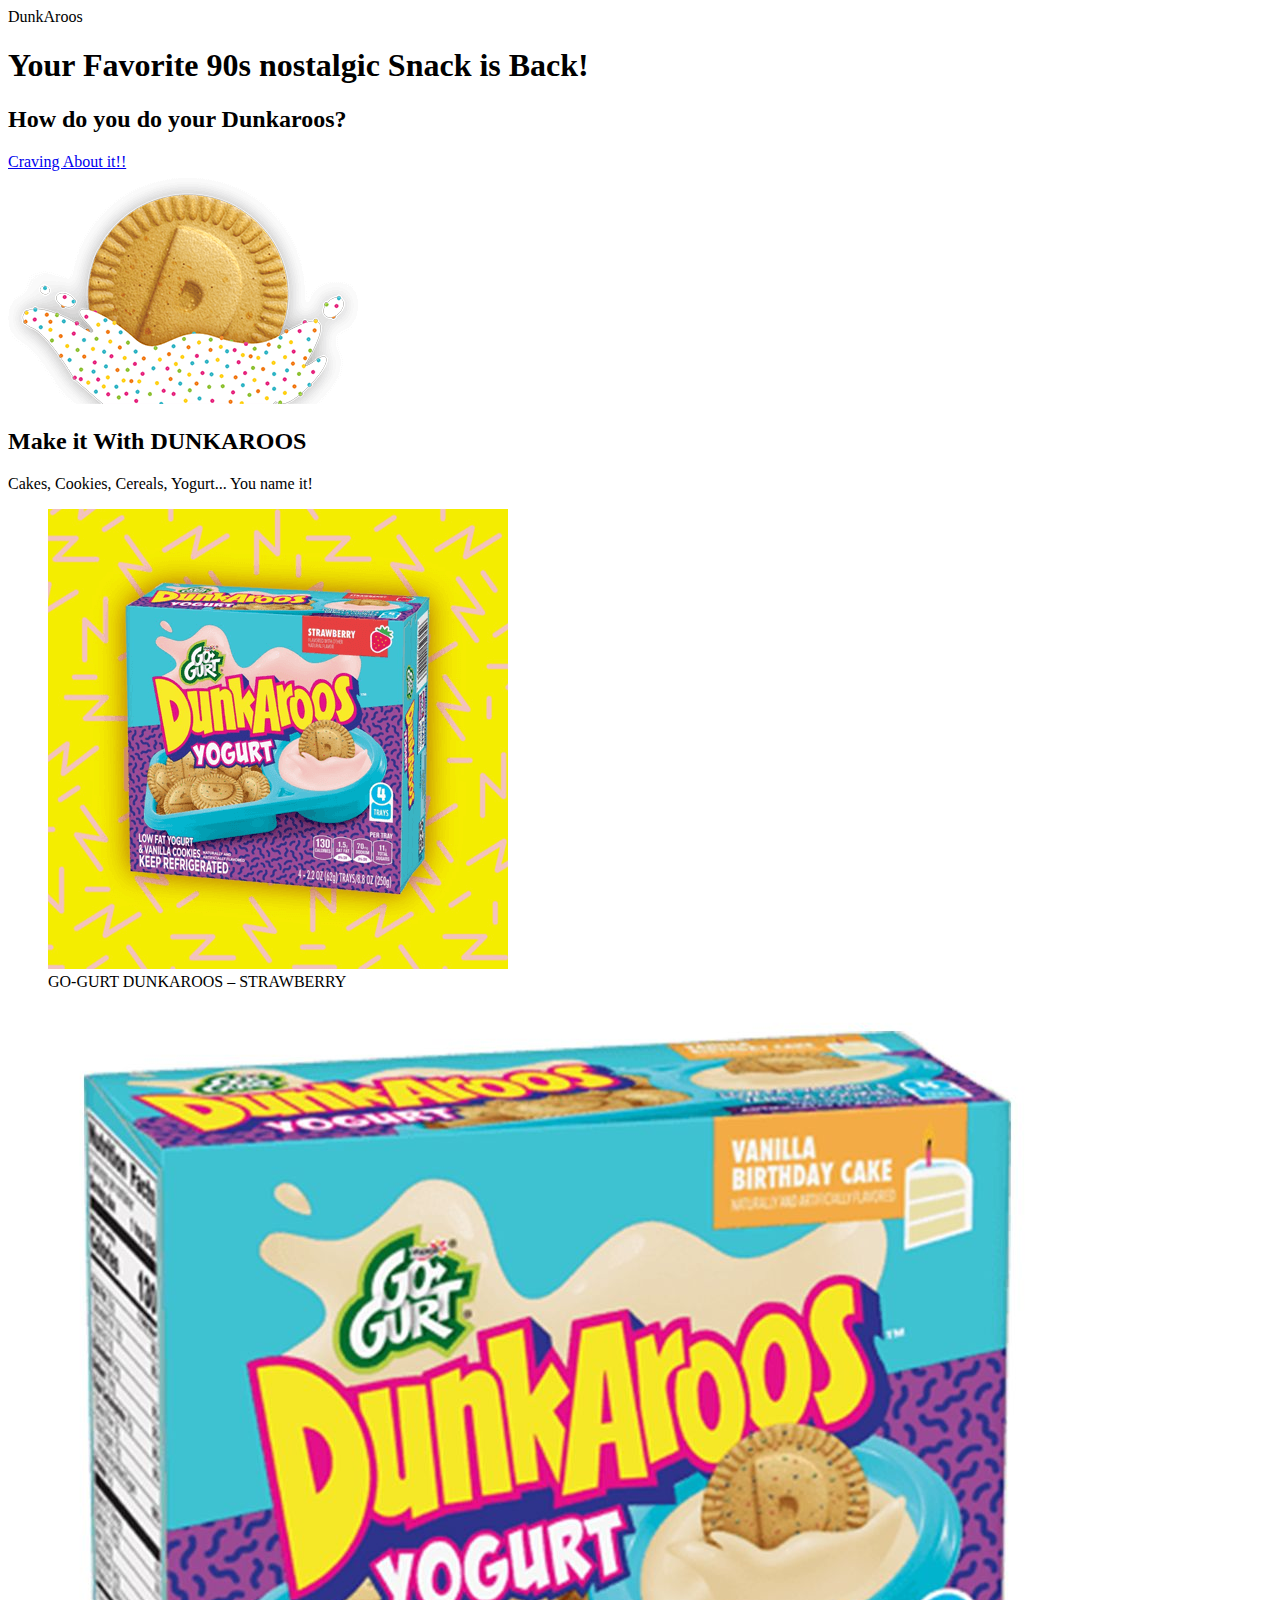
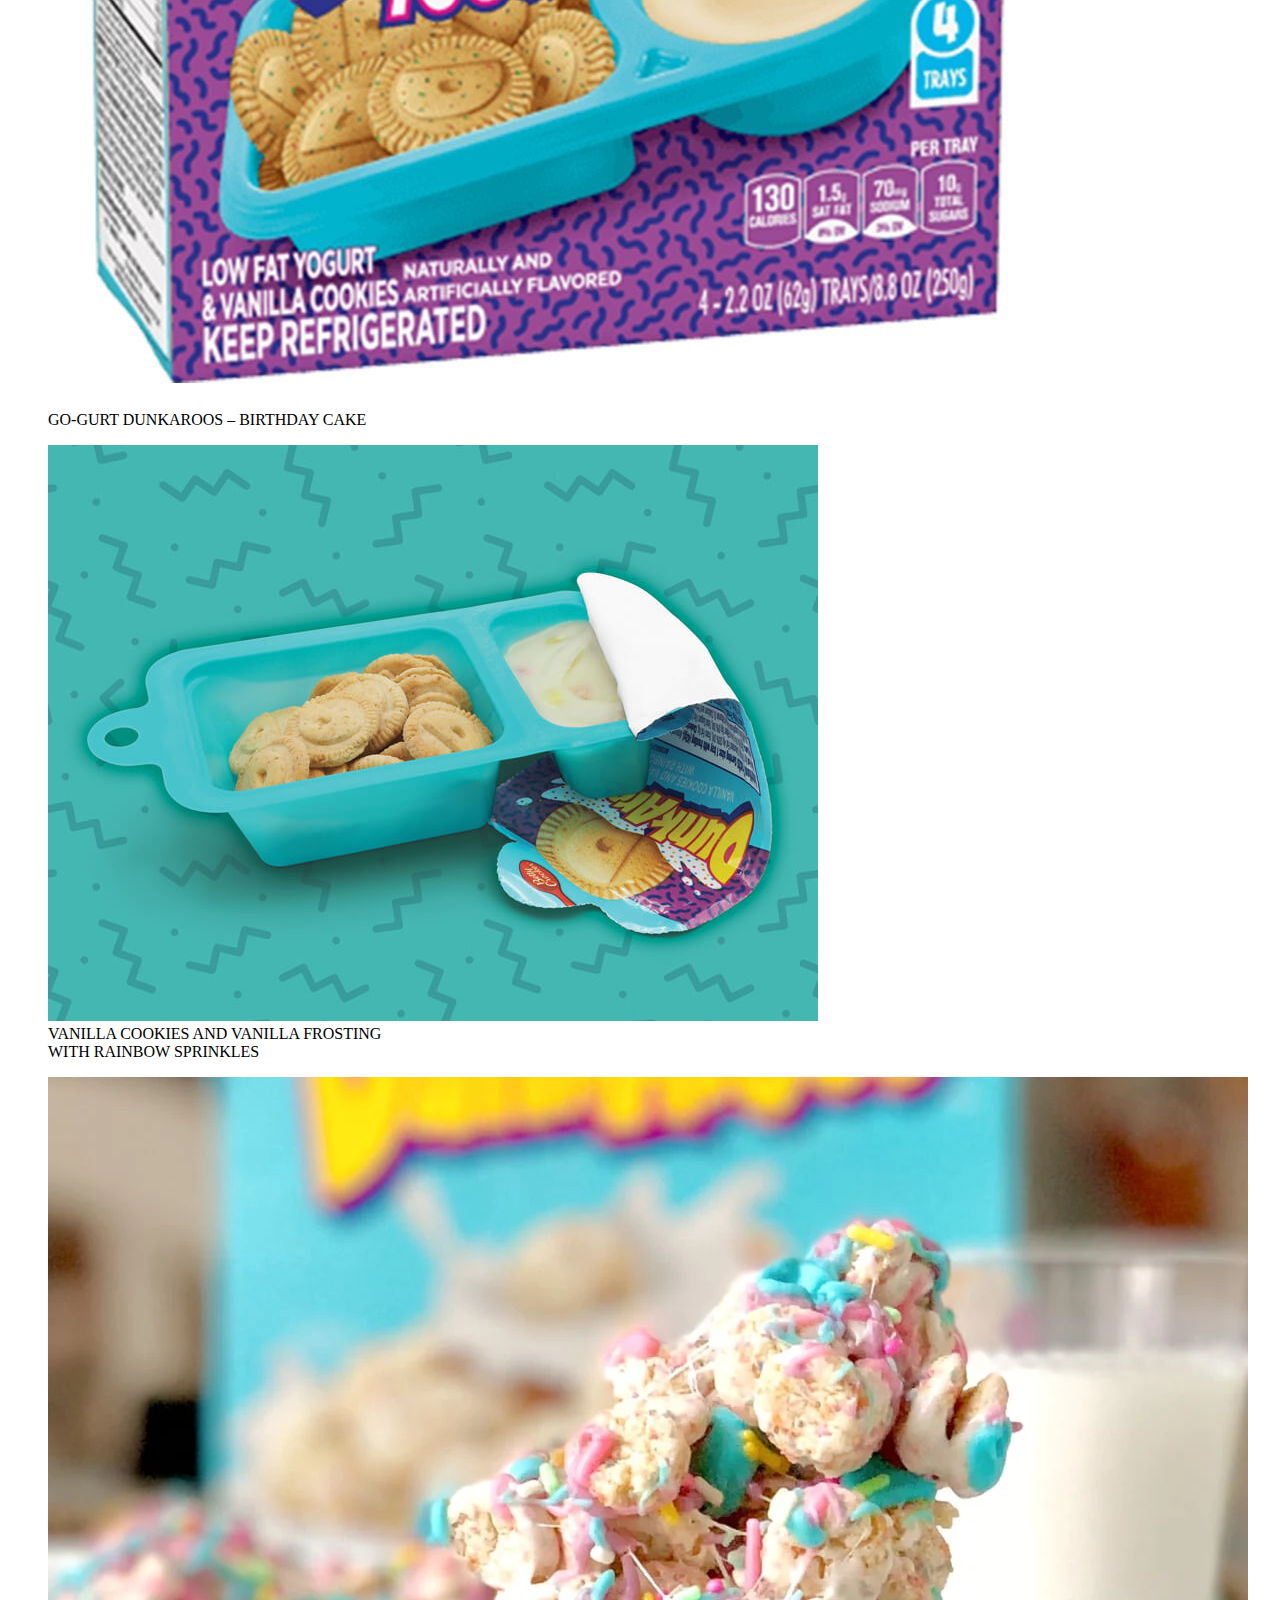
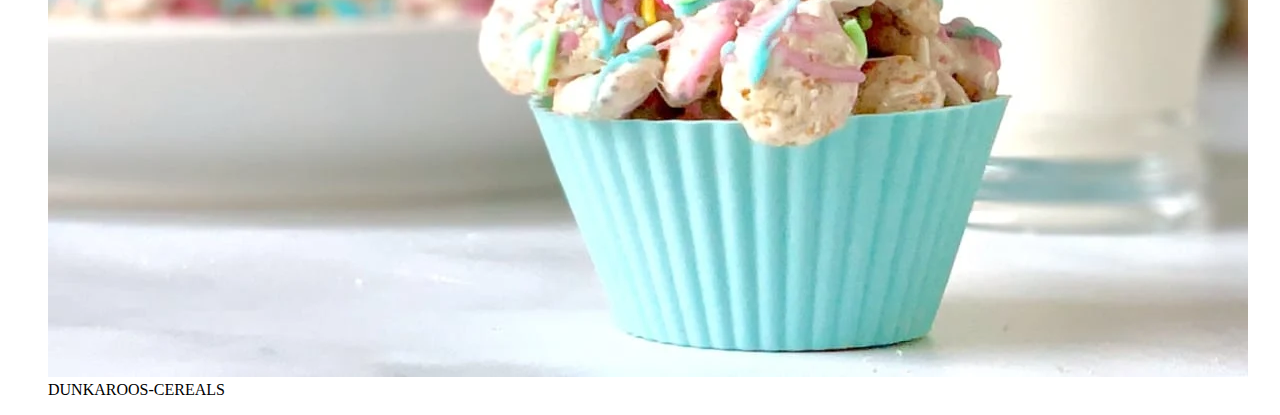
<file: Final Project/index.html>
<!doctype html>
<html lang="en">
  <!-- This week we will be including our CSS and metadata using jQuery to include a file containing the information. -->
  <head id="head">
    <title>Retro Micro-site Website</title>
    <meta name="description" content="Website for Final Draft">
    <!-- jQuery link This must be placed before the link to our custom js  -->
    <script src="https://code.jquery.com/jquery-3.7.0.min.js" integrity="sha256-2Pmvv0kuTBOenSvLm6bvfBSSHrUJ+3A7x6P5Ebd07/g=" crossorigin="anonymous"></script>
    <!-- add our custom js file -->
    <script type="text/javascript" src="./js/custom-js.js"></script>
  </head>
  <body class="flex">
    <header id="header"></header>
    <main>
      <section class="home" id="home">
        <div class="home-text">
          <span>DunkAroos</span>
          <h1>Your Favorite 90s nostalgic Snack is Back!</h1>
          <h2>How do you do your Dunkaroos?</h2>
          <div class="btn1">
          <a href="#" class="btn">Craving About it!!</a>
        </div>
        </div>
        <div class="home-img">
          <img src="./img/dunkaroos-vanilla-cookie-dunk.webp" alt="image">
        </div>
      </section>
      <section class="make" id="make">
        <div class="make1">
          <h2>Make it With DUNKAROOS</h2>
          <p>Cakes, Cookies, Cereals, Yogurt... You name it!</p>
        </div>
        <div class="exam">
          <div>
            <figure>
              <img src="./img/strawbery.webp">
              <figcaption>GO-GURT DUNKAROOS – STRAWBERRY</figcaption>
            </figure>
          </div>
          <div>
            <figure>
              <img src="./img/cake.jpg">
              <figcaption>GO-GURT DUNKAROOS – BIRTHDAY CAKE</figcaption>
            </figure>
          </div>
          <div>
            <figure>
              <img src="./img/rainbow.jpg">
              <figcaption>VANILLA COOKIES AND VANILLA FROSTING<br> WITH RAINBOW SPRINKLES</figcaption>
            </figure>
          </div>
          <div>
            <figure>
              <img src="./img/cereals.webp">
              <figcaption>DUNKAROOS-CEREALS</figcaption>
            </figure>
          </div>
        </div>
      </section>
    </main>
    <footer id="footer"></footer>
  </body>
</html>
</file>
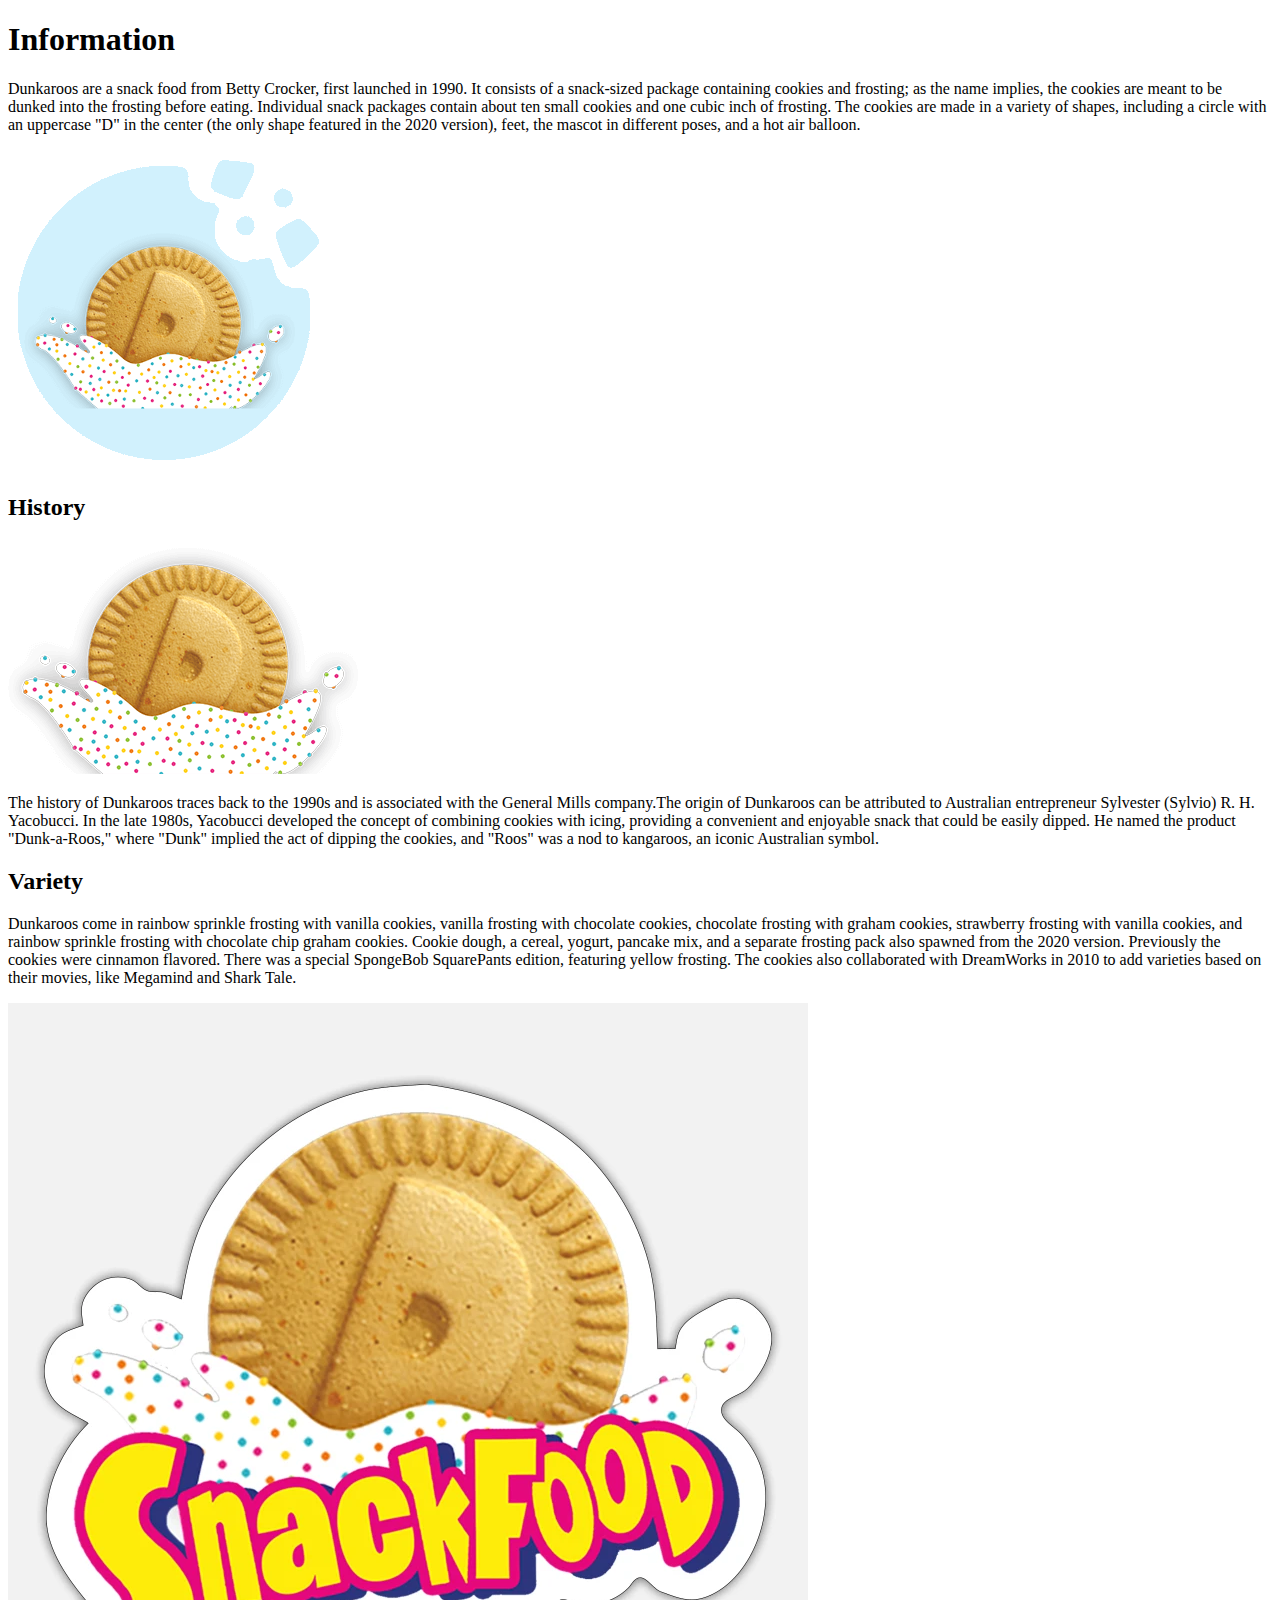
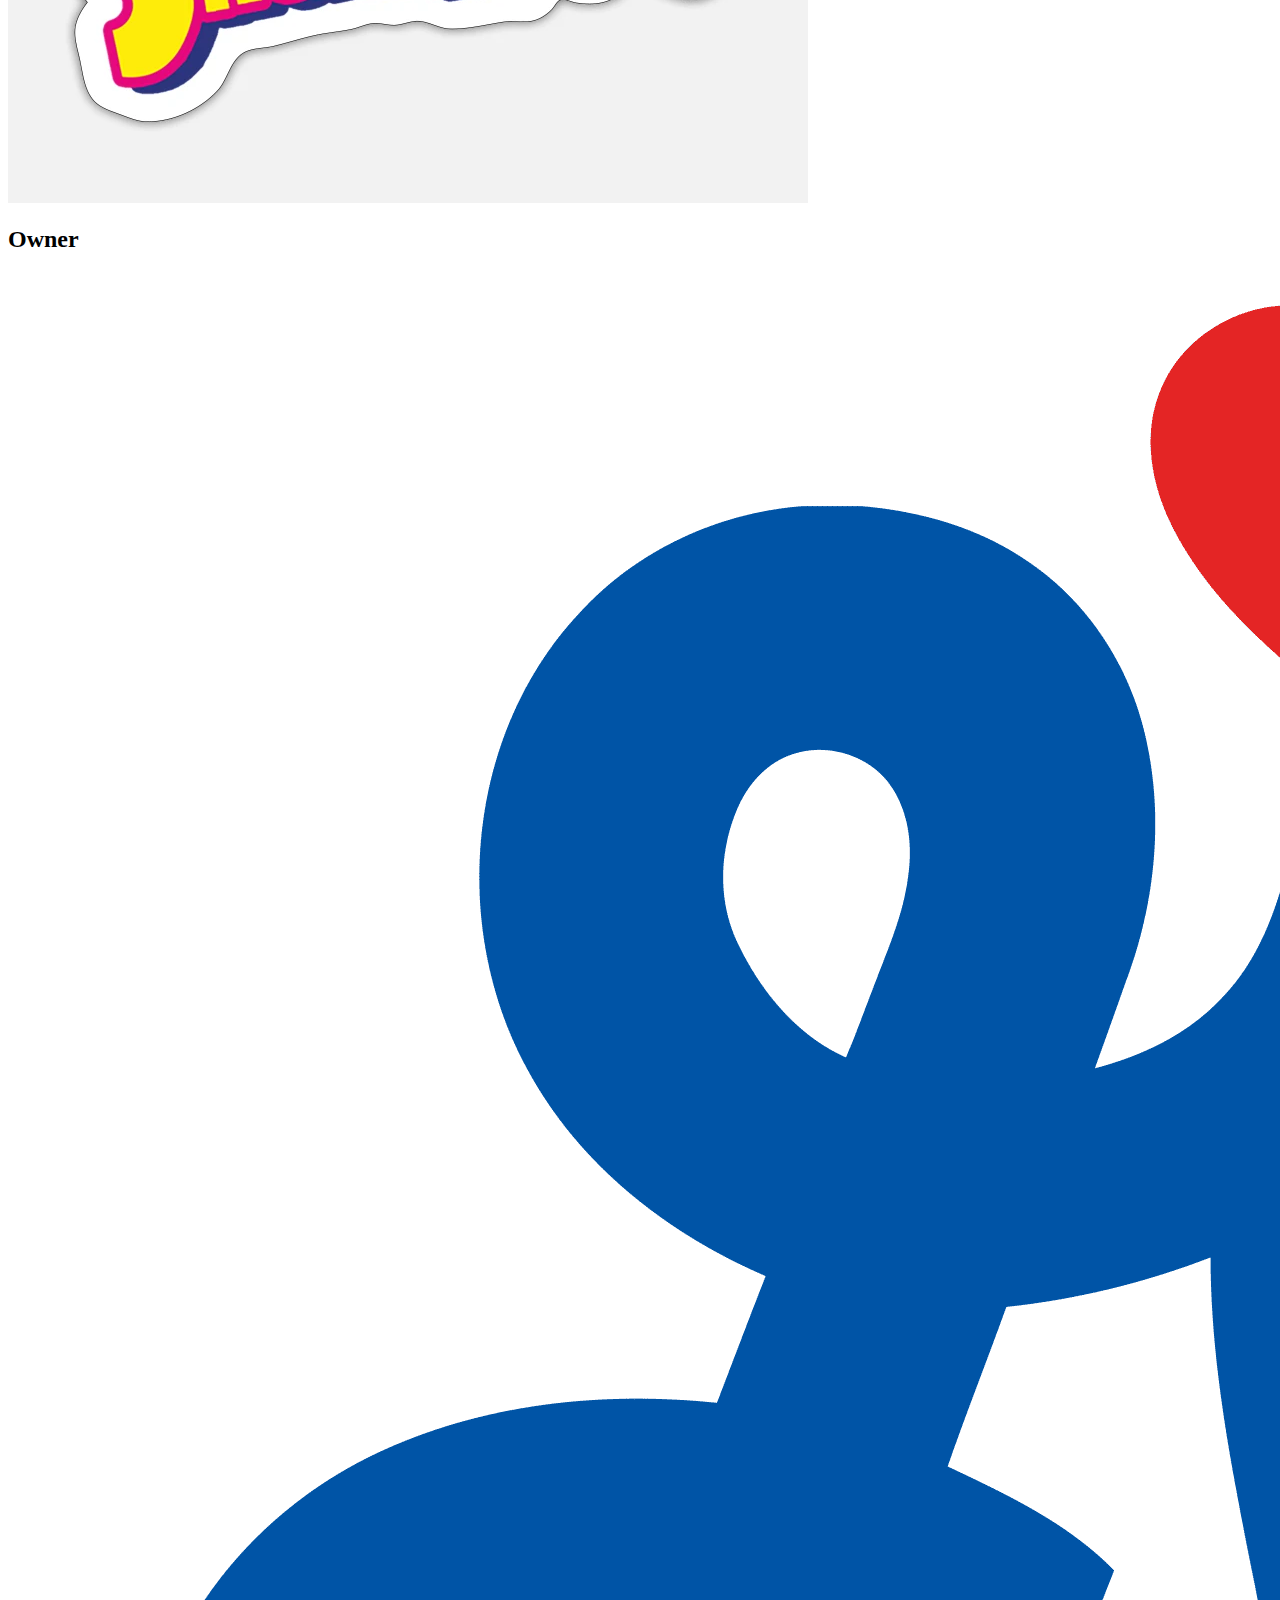
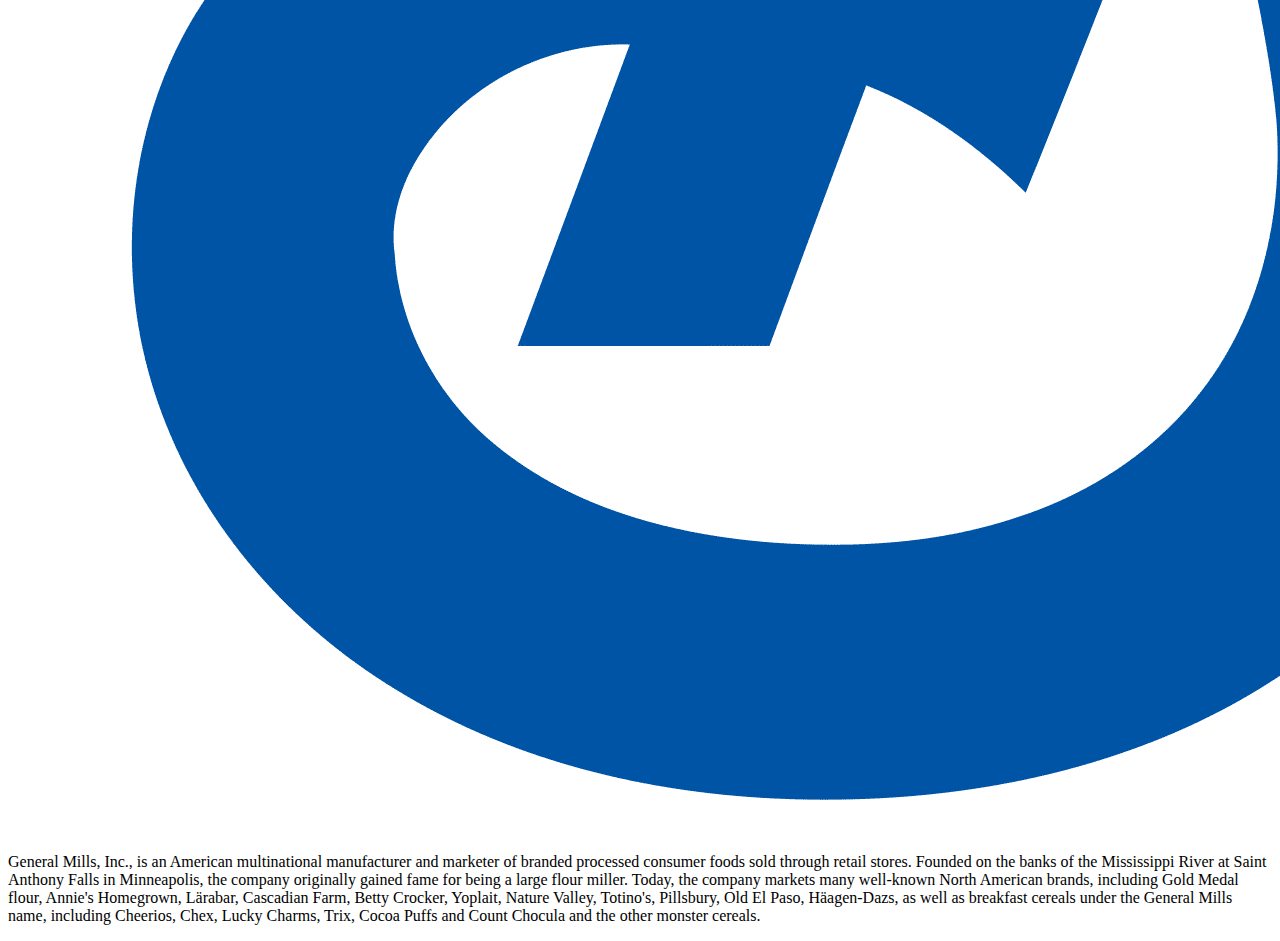
<file: Final Project/about.html>
<!DOCTYPE html>
<html lang="en">
<head id="head">
    <title>Retro Micro-site Website</title>
    <meta name="description" content="Website for Final Draft">
    <!-- jQuery link This must be placed before the link to our custom js  -->
    <script src="https://code.jquery.com/jquery-3.7.0.min.js" integrity="sha256-2Pmvv0kuTBOenSvLm6bvfBSSHrUJ+3A7x6P5Ebd07/g=" crossorigin="anonymous"></script>
    <!-- add our custom js file -->
    <script type="text/javascript" src="./js/custom-js.js"></script>
</head>
<body class="page2">
    <header id="header"></header>
    <main>
        <div>
            <div>
                <section class="about" id="about">
                    <div class="about1">
                        <div class="heading">
                            <h1>Information</h1>
                        </div>
                        <div class="info">
                            <p>Dunkaroos are a snack food from Betty Crocker, first launched in 1990. It consists of a snack-sized package containing cookies and frosting; as the name implies, the cookies are meant to be dunked into the frosting before eating. Individual snack packages contain about ten small cookies and one cubic inch of frosting. The cookies are made in a variety of shapes, including a circle with an uppercase "D" in the center (the only shape featured in the 2020 version), feet, the mascot in different poses, and a hot air balloon.</p>
                            <img src="./img/dunkaroo-icon.png" alt="image 1" >
                        </div>
                    </div>
                </section>
            </div>
            <div>
                <section class="His" id="His">
                    <div class="about1">
                        <div class="history">
                            <h2>History</h2>
                        </div>
                        <div class="history1">
                            <img src="./img/dunkaroos-vanilla-cookie-dunk.webp" alt="image2">
                            <p>
                                The history of Dunkaroos traces back to the 1990s and is associated with the General Mills company.The origin of Dunkaroos can be attributed to Australian entrepreneur Sylvester (Sylvio) R. H. Yacobucci. In the late 1980s, Yacobucci developed the concept of combining cookies with icing, providing a convenient and enjoyable snack that could be easily dipped. He named the product "Dunk-a-Roos," where "Dunk" implied the act of dipping the cookies, and "Roos" was a nod to kangaroos, an iconic Australian symbol.
                            </p>
                        </div>
                    </div>
                </section>
            </div>
            <div>
                <section class="Var" id="Var">
                    <div class="about1">
                        <div class="Variety">
                            <h2>Variety</h2>
                        </div>
                        <div class="Variety1">  
                            <p>Dunkaroos come in rainbow sprinkle frosting with vanilla cookies, vanilla frosting with chocolate cookies, chocolate frosting with graham cookies, strawberry frosting with vanilla cookies, and rainbow sprinkle frosting with chocolate chip graham cookies. Cookie dough, a cereal, yogurt, pancake mix, and a separate frosting pack also spawned from the 2020 version. Previously the cookies were cinnamon flavored. There was a special SpongeBob SquarePants edition, featuring yellow frosting. The cookies also collaborated with DreamWorks in 2010 to add varieties based on their movies, like Megamind and Shark Tale.</p>
                            <img src="./img/ABC.webp" alt="image3"> 
                        </div>
                    </div>
                </section>
            </div>
            <div>
                <section class="own" id="own">
                    <div class="about1">
                        <div class="owner">
                            <h2>Owner</h2>
                        </div>
                        <div class="owner1">  
                            <img src="./img/General-Mills-Logo.png" alt="image4"> 
                            <p>General Mills, Inc., is an American multinational manufacturer and marketer of branded processed consumer foods sold through retail stores. Founded on the banks of the Mississippi River at Saint Anthony Falls in Minneapolis, the company originally gained fame for being a large flour miller. Today, the company markets many well-known North American brands, including Gold Medal flour, Annie's Homegrown, Lärabar, Cascadian Farm, Betty Crocker, Yoplait, Nature Valley, Totino's, Pillsbury, Old El Paso, Häagen-Dazs, as well as breakfast cereals under the General Mills name, including Cheerios, Chex, Lucky Charms, Trix, Cocoa Puffs and Count Chocula and the other monster cereals.</p>
                        </div>
                    </div>
                </section>
            </div>
        </div>
    </main>
    <footer id="footer"></footer>
</body>
</html>
</file>
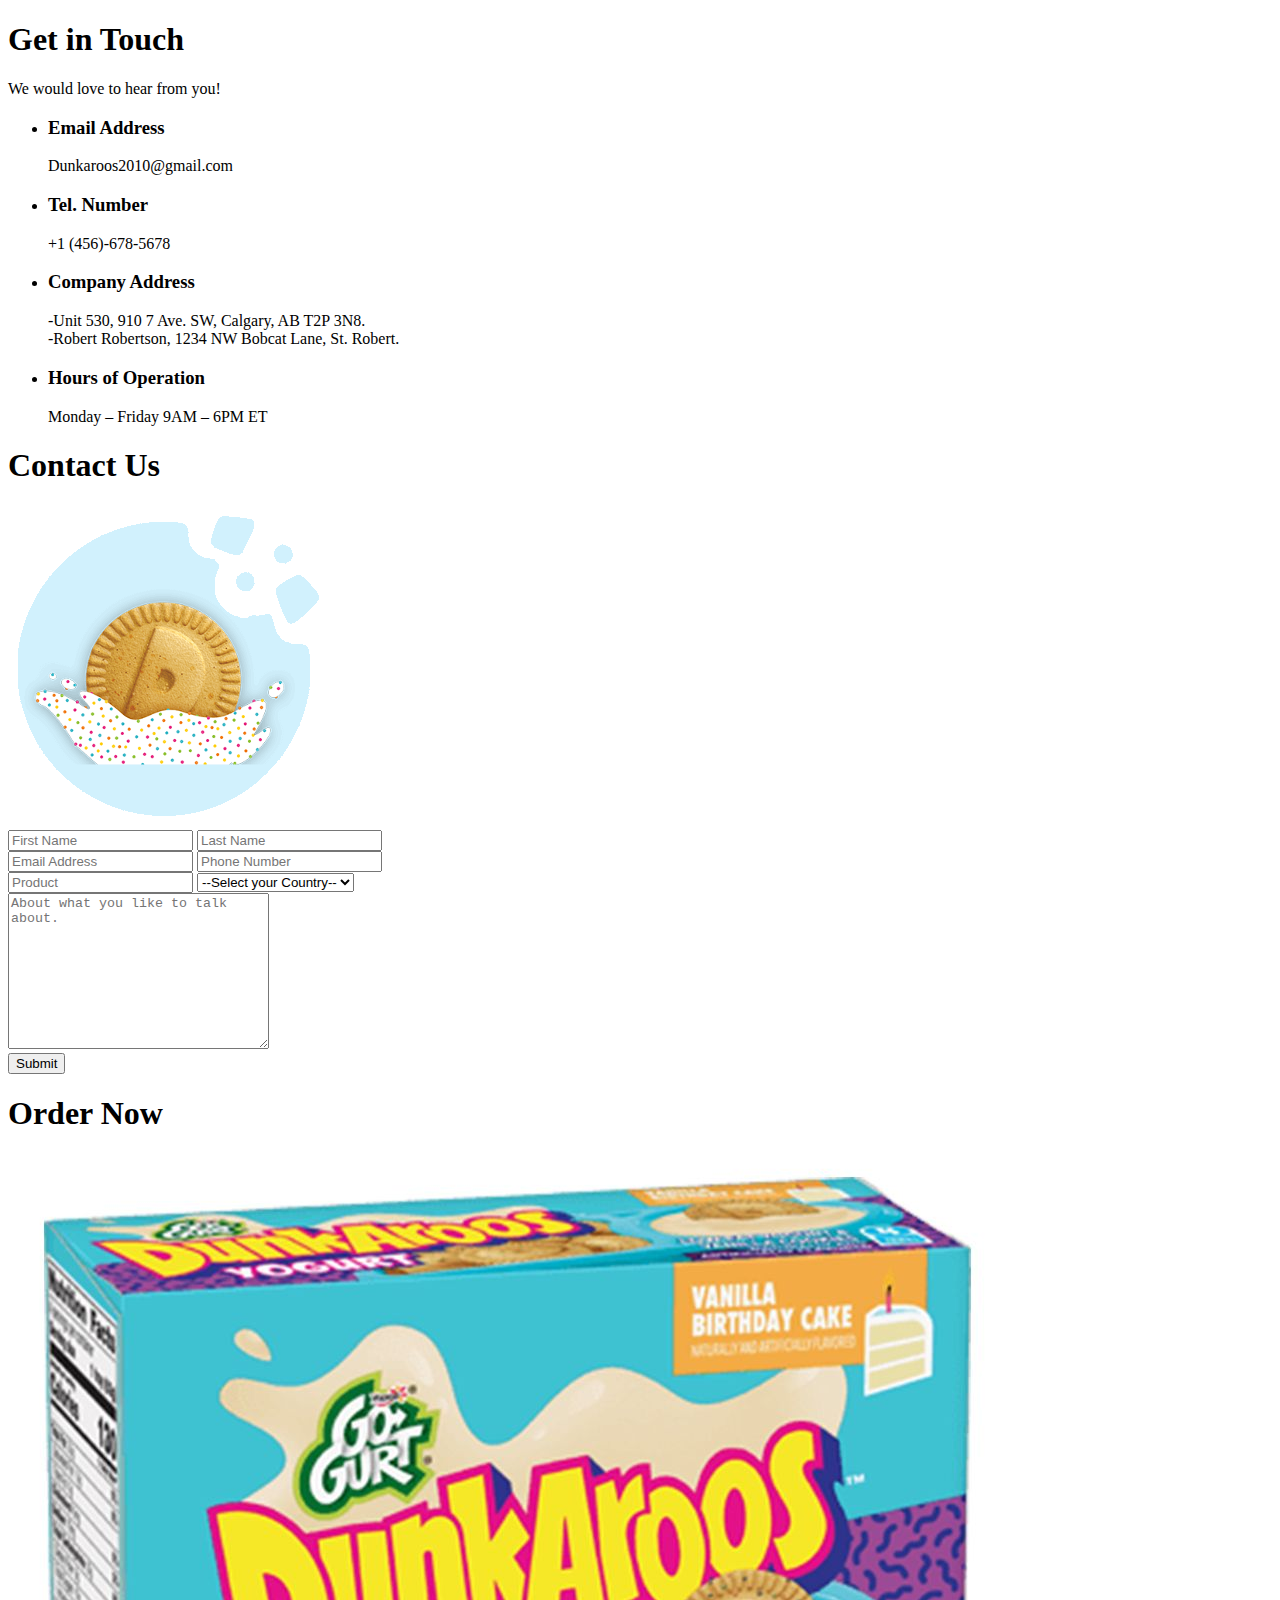
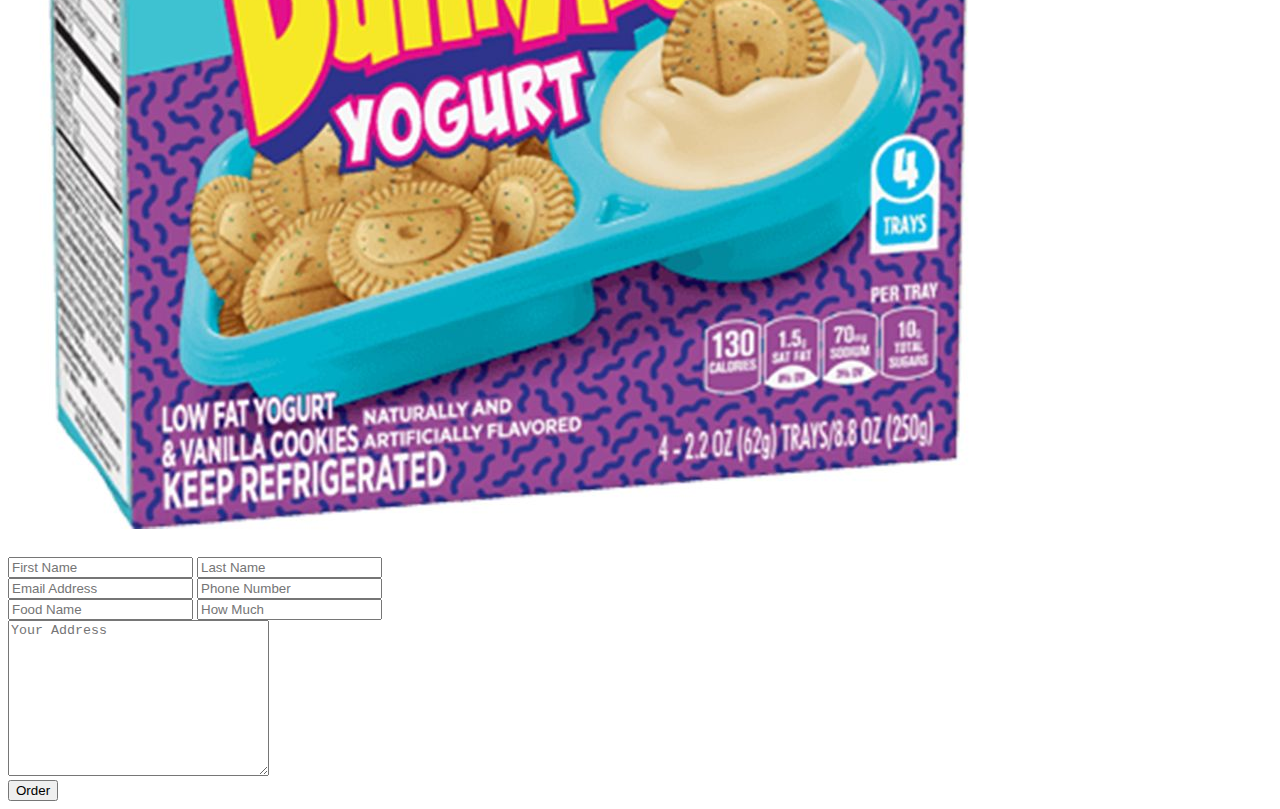
<file: Final Project/contact.html>
<!DOCTYPE html>
<html lang="en">
<head id="head">
    <title>Retro Micro-site Website</title>
    <meta name="description" content="Website for Final Draft">
    <!-- jQuery link This must be placed before the link to our custom js  -->
    <script src="https://code.jquery.com/jquery-3.7.0.min.js" integrity="sha256-2Pmvv0kuTBOenSvLm6bvfBSSHrUJ+3A7x6P5Ebd07/g=" crossorigin="anonymous"></script>
    <!-- add our custom js file -->
    <script type="text/javascript" src="./js/custom-js.js"></script>
</head>
<body class="page4">
    <header id="header"></header>
    <div class="lastpage">
        <section class="contact">
            <h1>Get in Touch</h1>
            <p>We would love to hear from you!</p>
        </section>
        <div>
            <section class="example">
                <div id="accordian">
                  <ul>
                    <li>
                      <h3><span></span> Email Address</h3>
                      <div class="row">
                        <p><span class="email"></span>Dunkaroos2010@gmail.com</p>
                      </div>
                    </li>
                    <li class="active">
                      <h3><span></span> Tel. Number</h3>
                      <div class="row">
                        <p><span class="phone"></span>+1 (456)-678-5678</p>
                      </div>
                    </li>
                    <li>
                      <h3><span></span>Company Address</h3>
                      <div class="row">
                        <p><span class="address"></span>-Unit 530, 910 7 Ave. SW, Calgary, AB T2P 3N8.<br>
                        -Robert Robertson, 1234 NW Bobcat Lane, St. Robert.</p>
                      </div>
                    </li>
                    <li>
                        <h3><span></span>Hours of Operation</h3>
                        <div class="row">
                          <p><span class="hours"></span>Monday – Friday 9AM – 6PM ET</p>
                        </div>
                      </li>
                  </ul>
                </div>
            </section>
            <section class="order">
                <h1>Contact Us</h1>
                <div class="col">
                    <div class="image">
                        <img src="./img/dunkaroo-icon.png" alt="abc">
                    </div>
                    <form>
                        <div class="inputBox">
                            <input type="text" placeholder="First Name">
                            <input type="text" placeholder="Last Name">
                        </div>
                        <div class="inputBox">
                            <input type="email" placeholder="Email Address">
                            <input type="number" placeholder="Phone Number">
                        </div>
                        <div class="inputBox">
                            <input type="text" placeholder="Product">
                            <select name="Country">
                                <!-- Dropdown select with comments on options -->
                                <option>--Select your Country--</option>
                                <option value="1">Canada</option>
                                <option value="2">India</option>
                                <option value="3">USA</option>
                                <option value="4">UK</option>
                            </select>
                        </div>
                        <div class="inputBox">
                            <textarea placeholder="About what you like to talk about." cols="30" rows="10"></textarea>
                        </div>
                        <div class="inputBox">
                            <input type="submit" value="Submit" class="but">
                        </div>
                    </form>
                </div>
            </section>
            <section class="order">
                <h1>Order Now </h1>
                <div class="col">
                    <div class="image">
                        <img src="./img/cake.jpg" alt="abc">
                    </div>
                    <form>
                        <div class="inputBox">
                            <input type="text" placeholder="First Name">
                            <input type="text" placeholder="Last Name">
                        </div>
                        <div class="inputBox">
                            <input type="email" placeholder="Email Address">
                            <input type="number" placeholder="Phone Number">
                        </div>
                        <div class="inputBox">
                            <input type="text" placeholder="Food Name">
                            <input type="number" placeholder="How Much">
                        </div>
                        <div class="inputBox">
                            <textarea placeholder="Your Address" cols="30" rows="10"></textarea>
                        </div>
                        <div class="inputBox">
                            <input type="submit" value="Order" class="but">
                        </div>
                    </form>
                </div>
            </section>
        </div>
    </div>
    <footer id="footer"></footer>
</body>
</html>
</file>
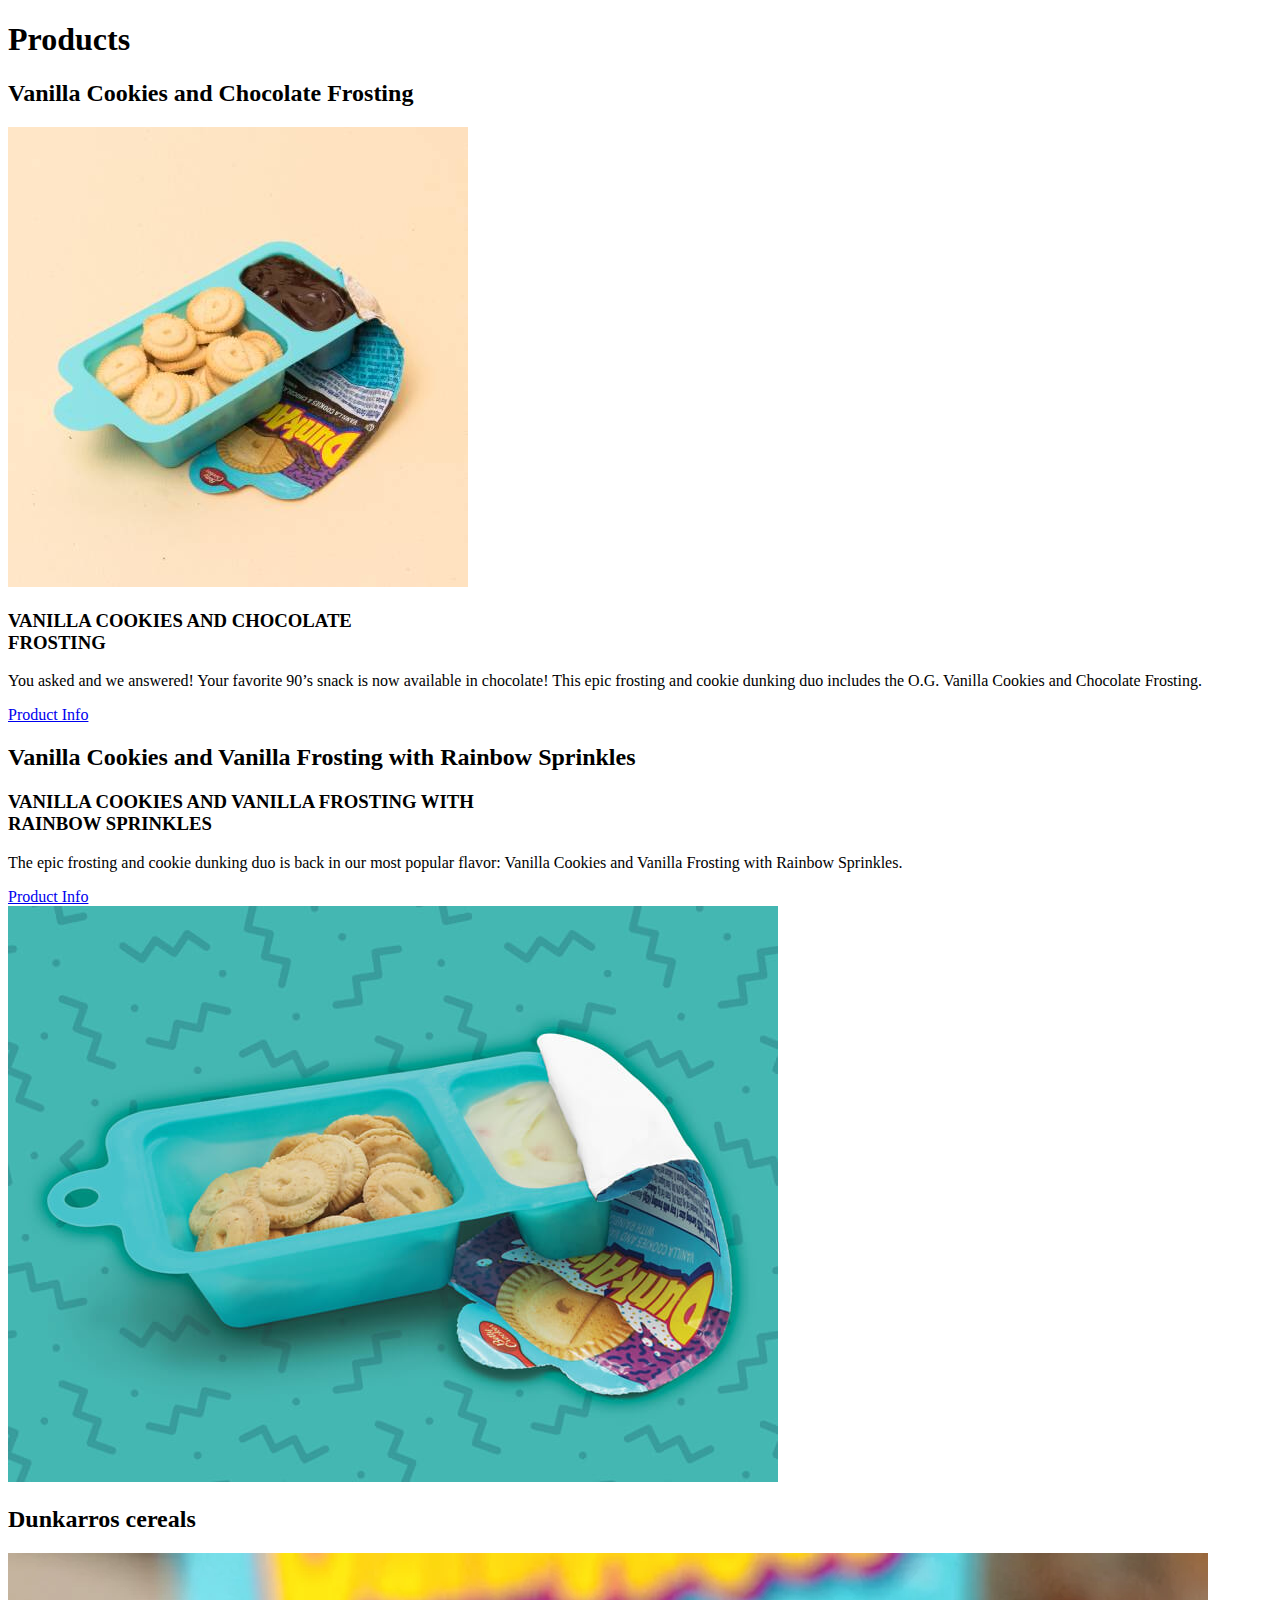
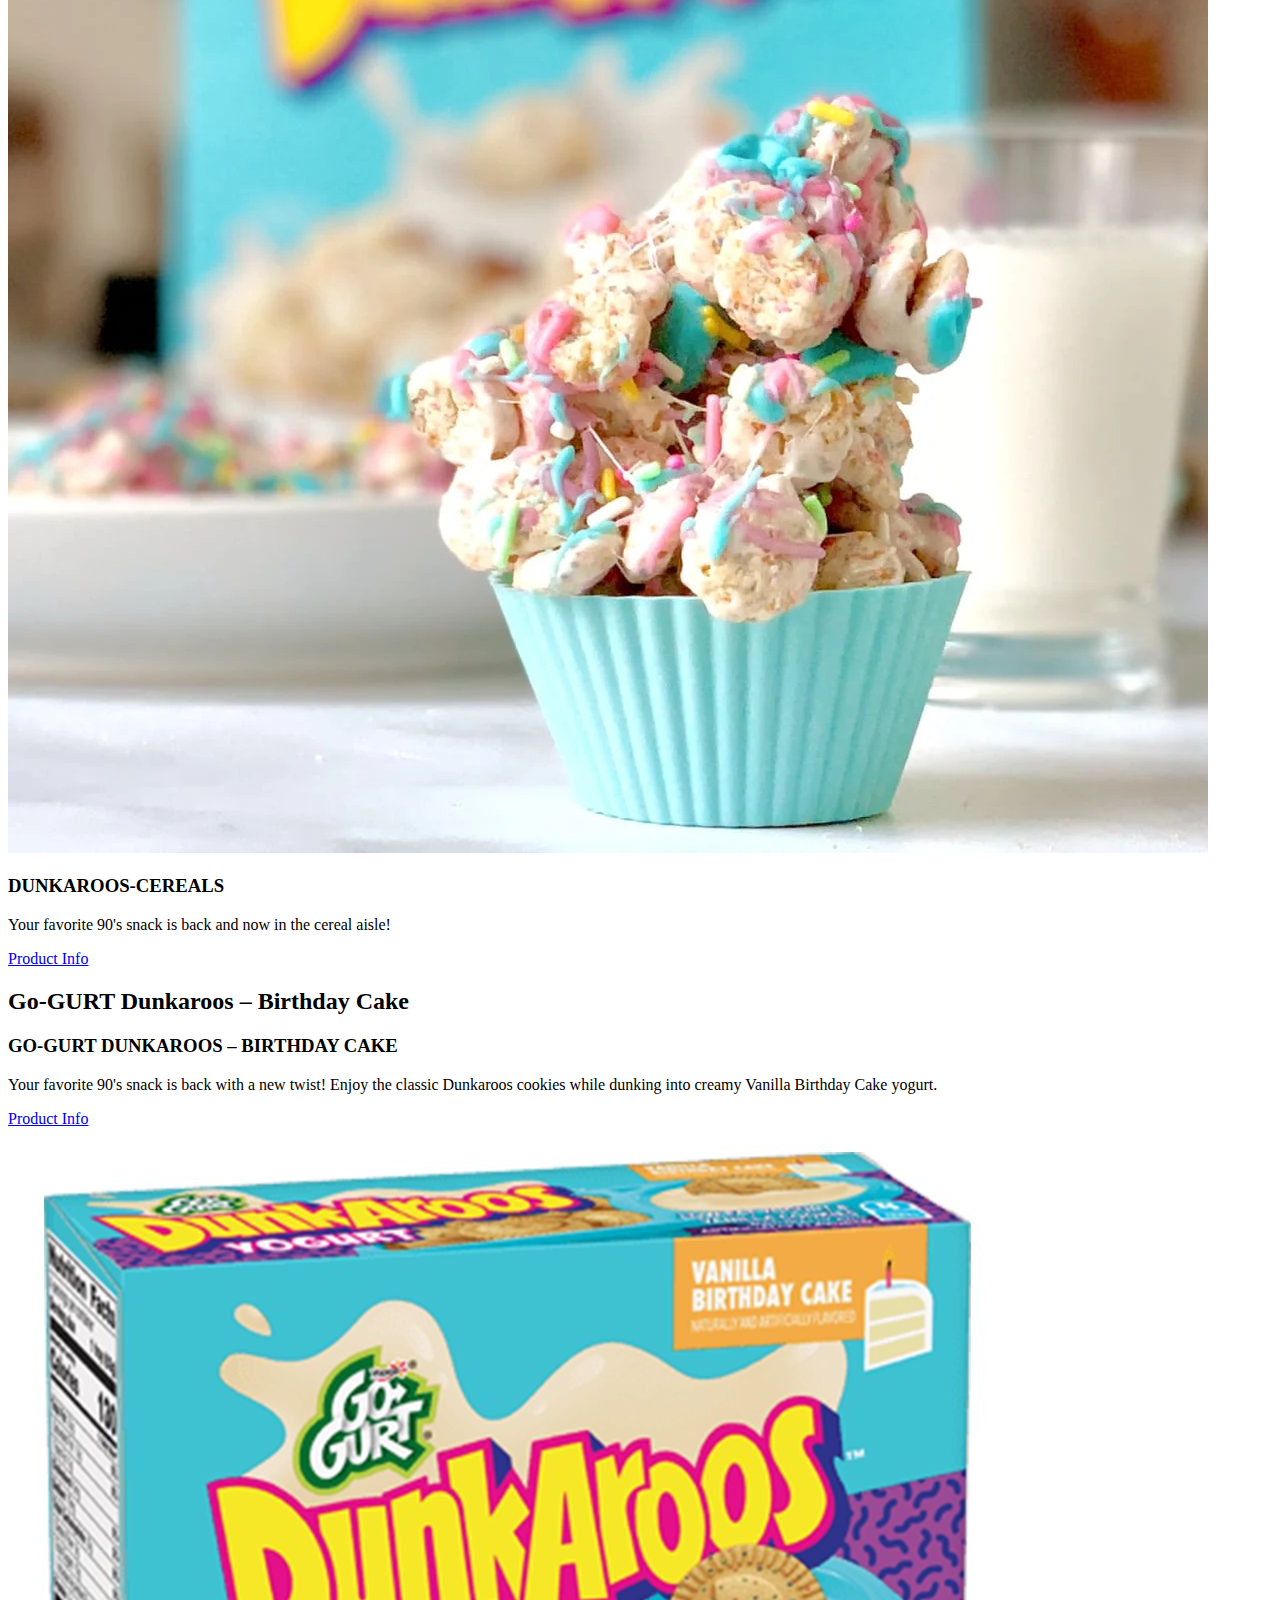
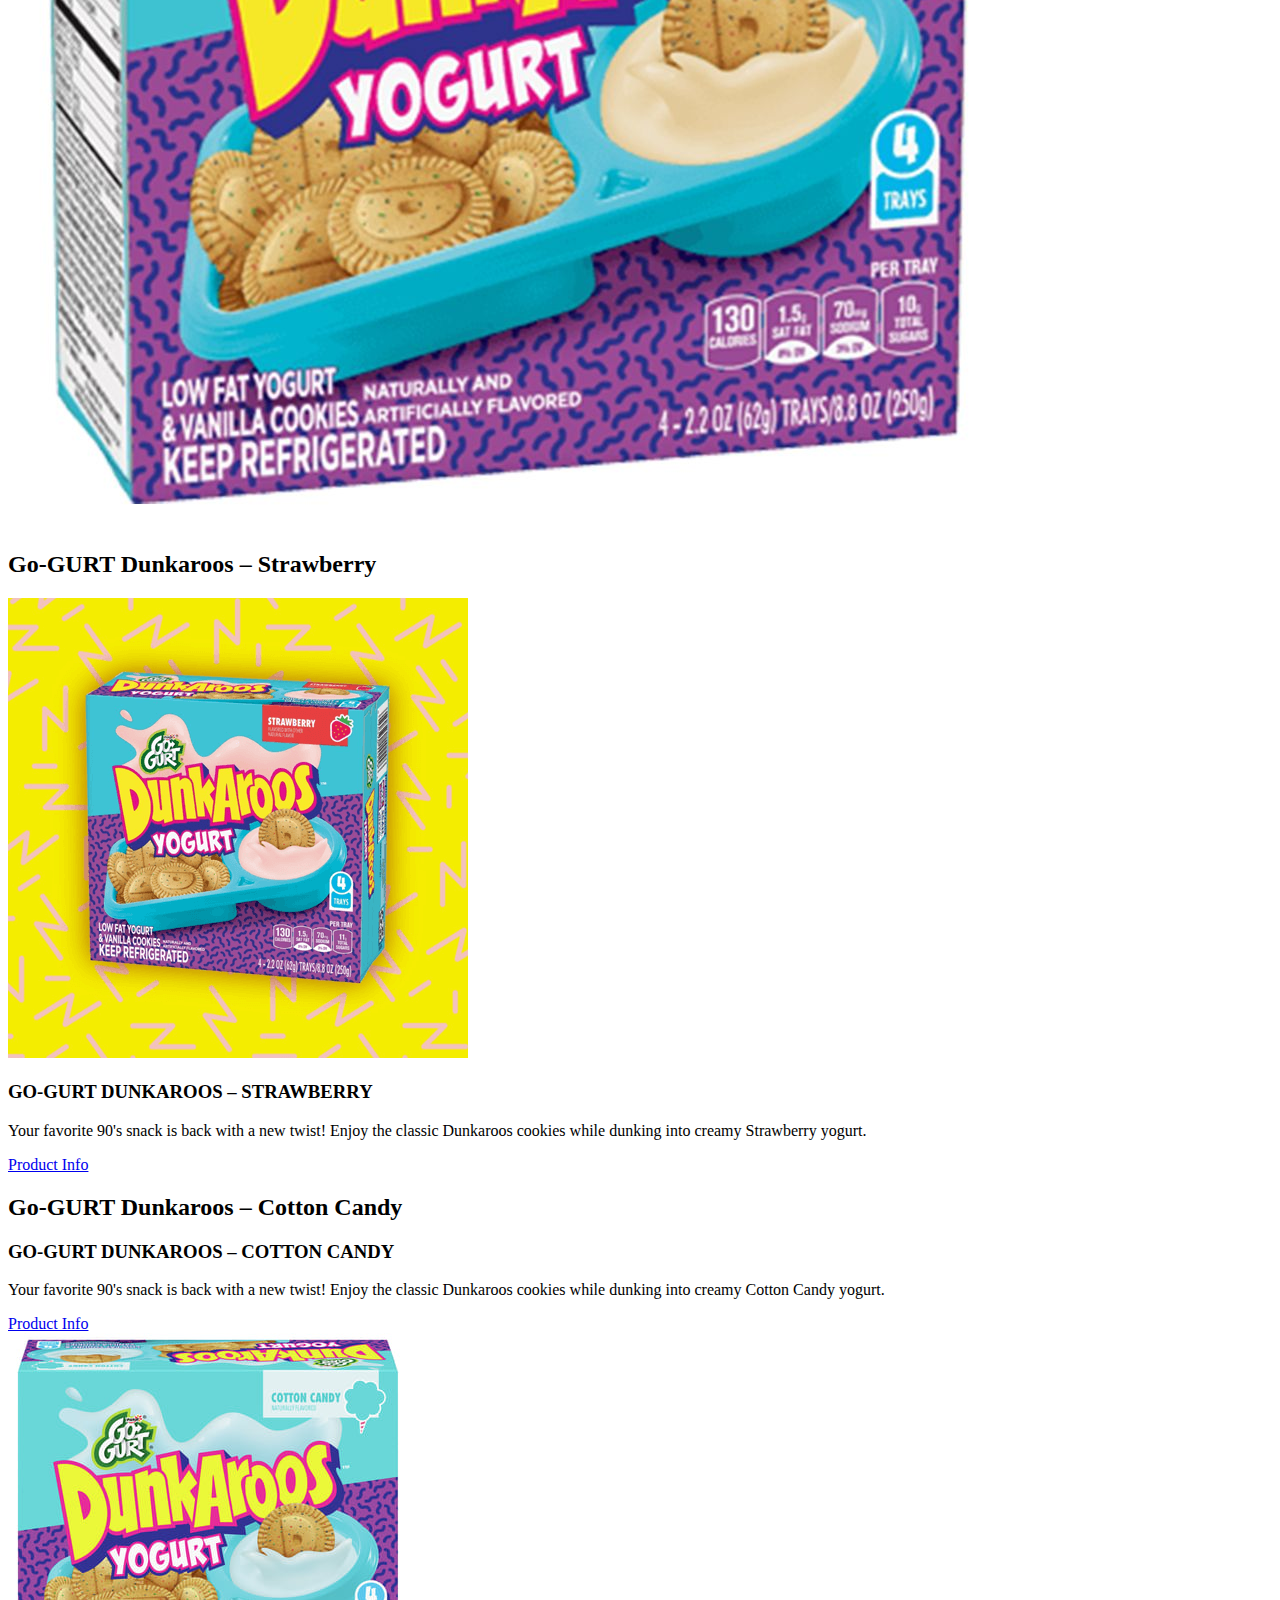
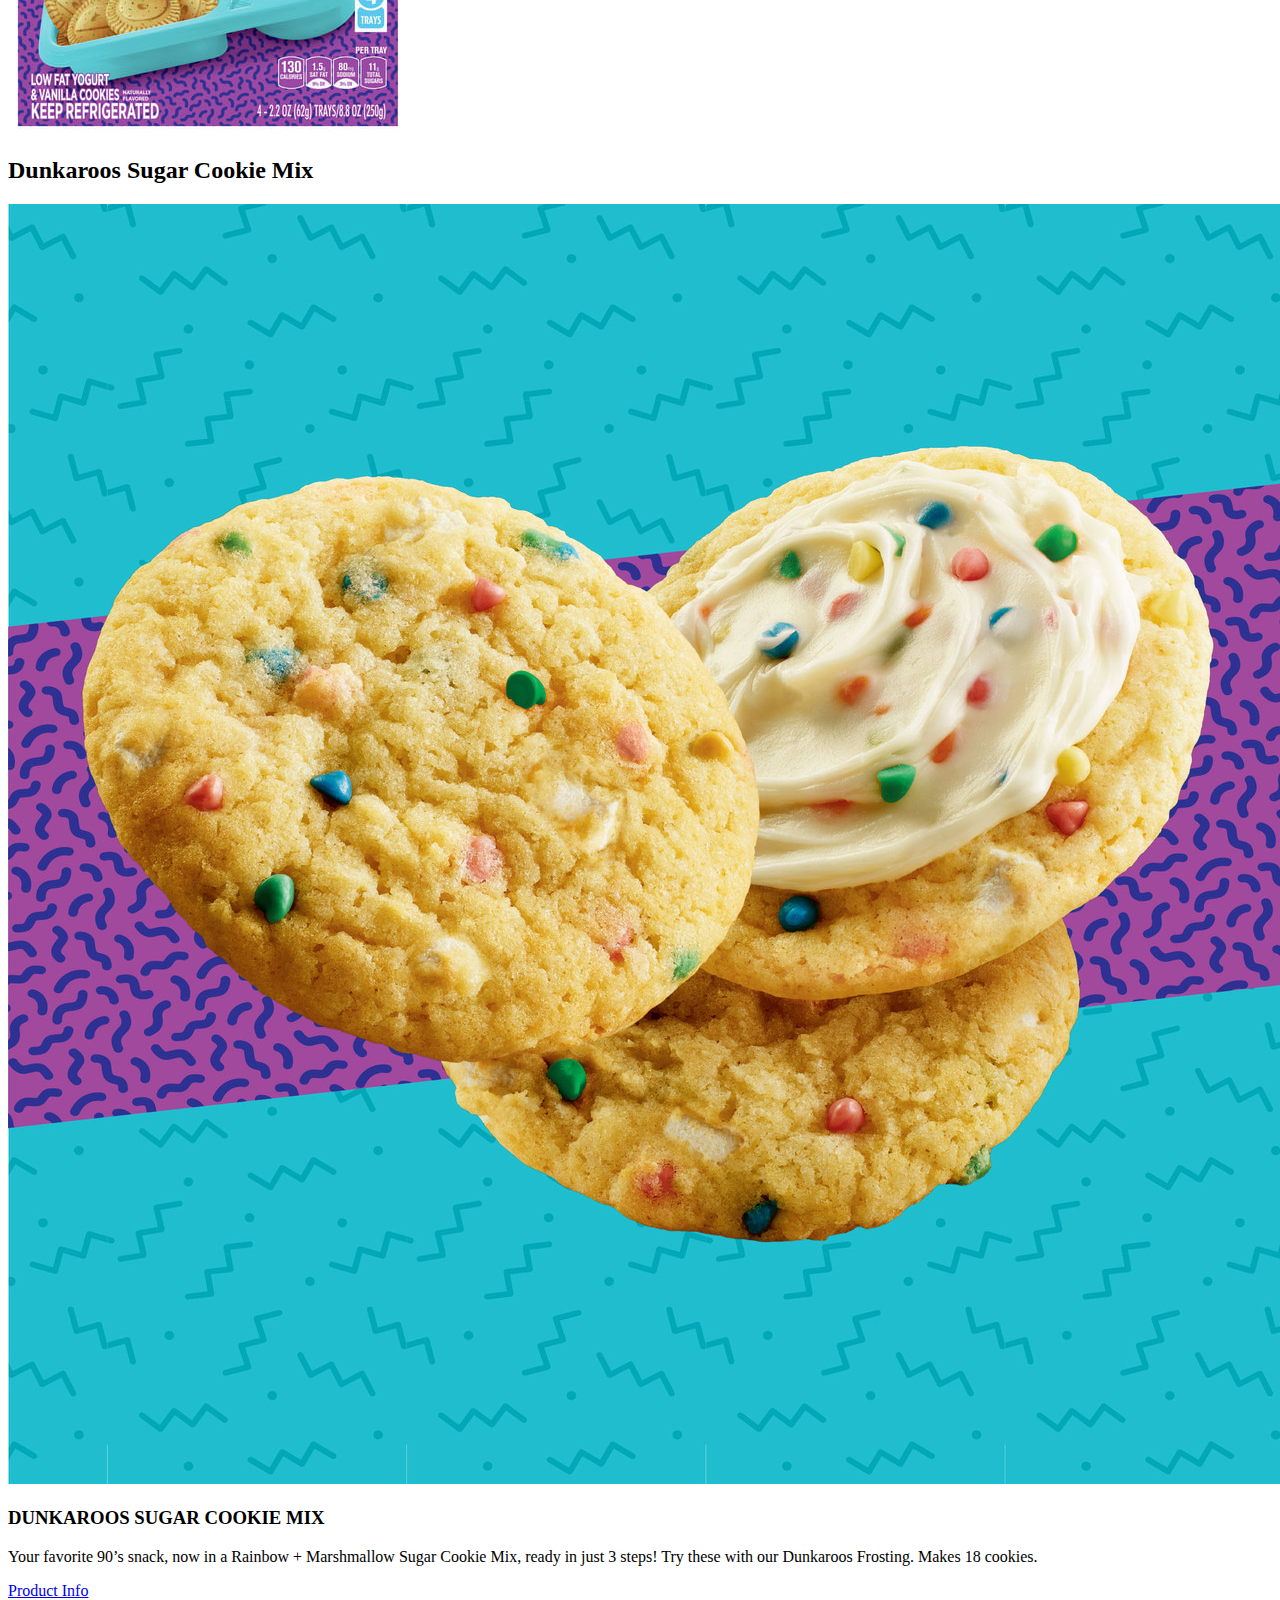
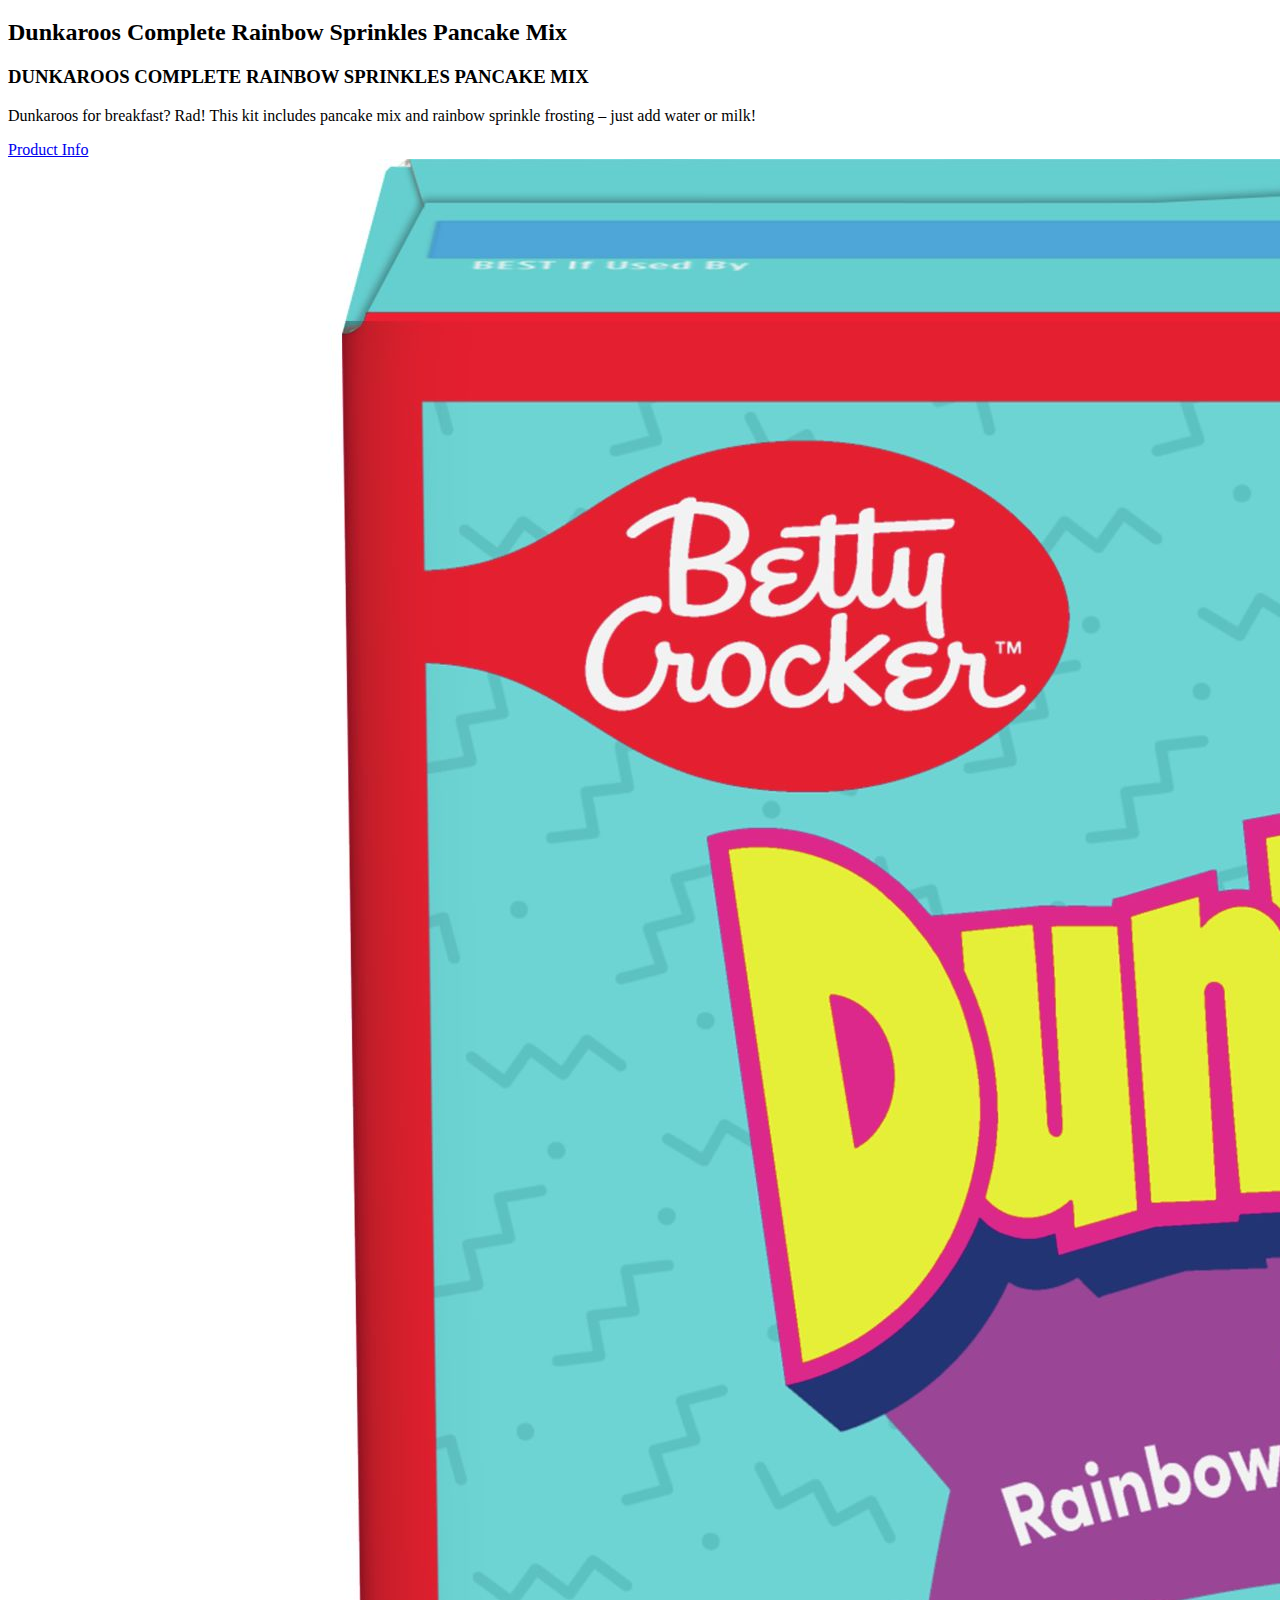
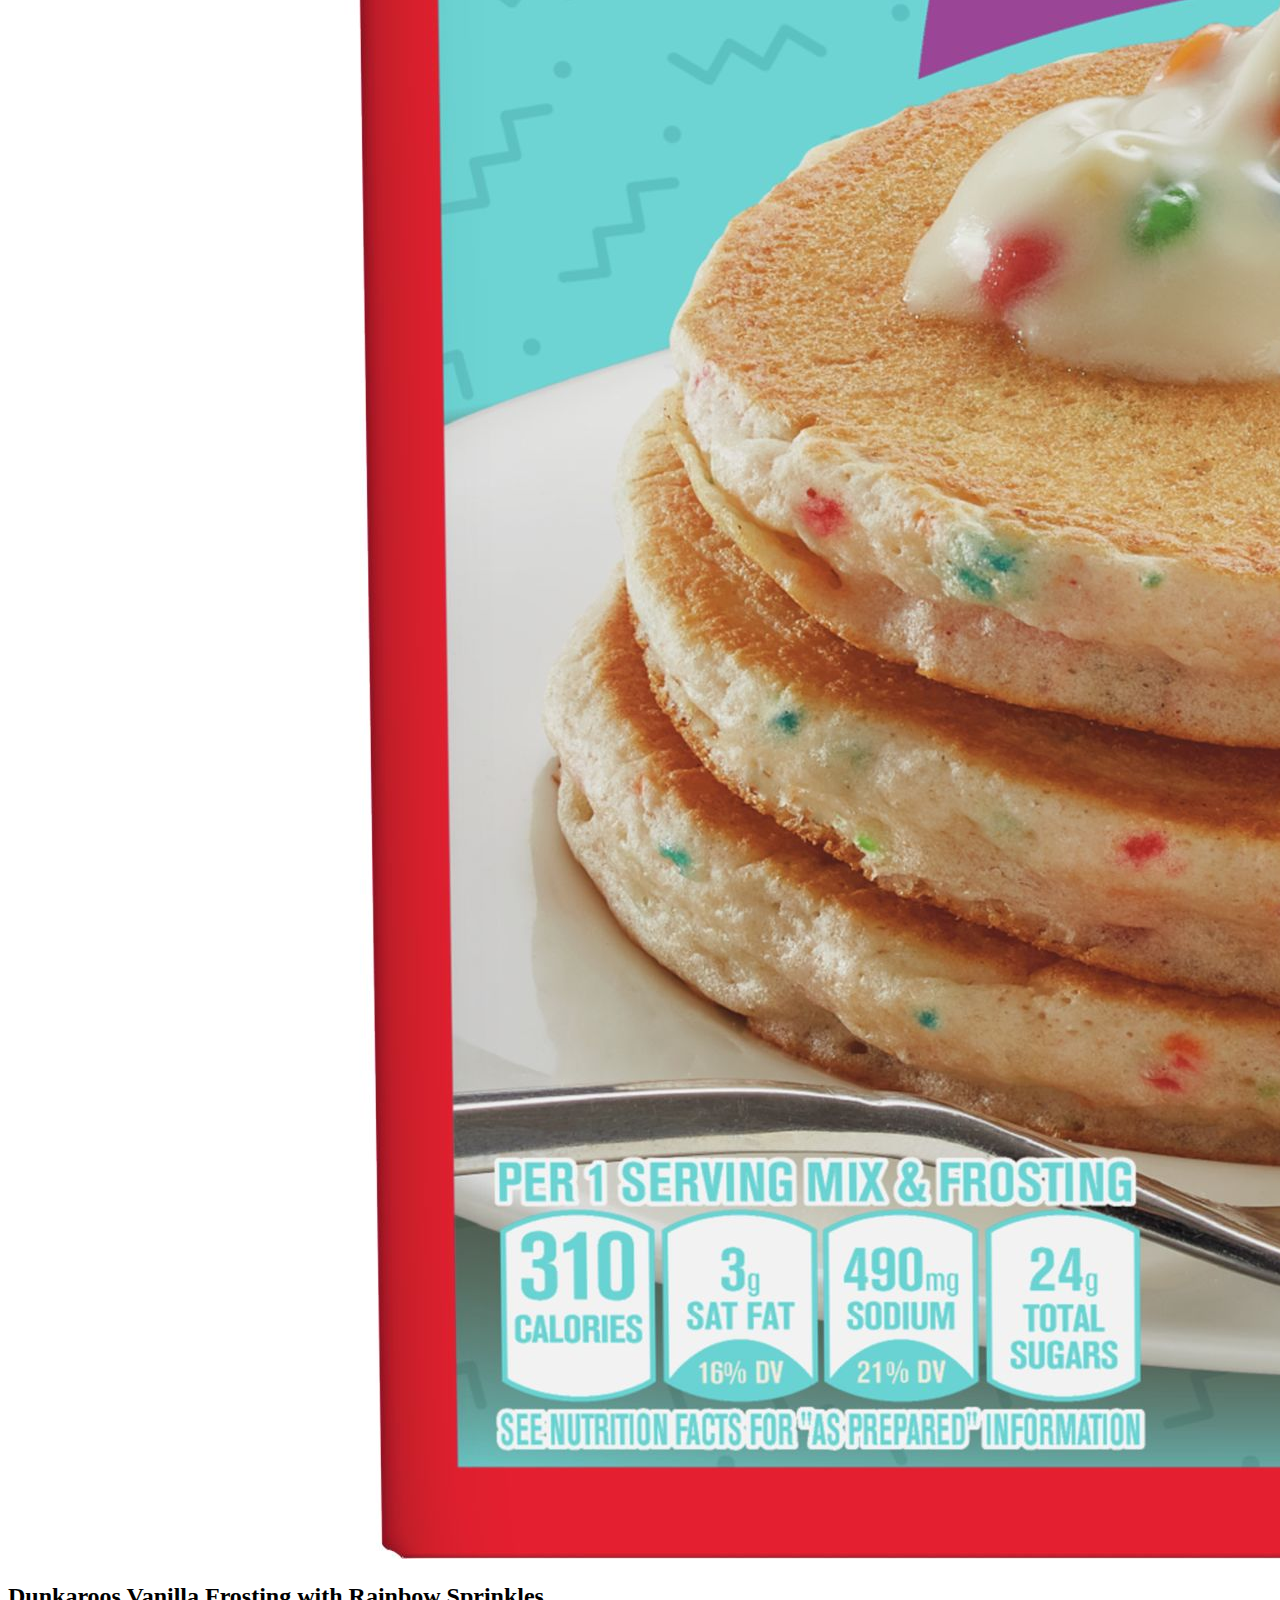
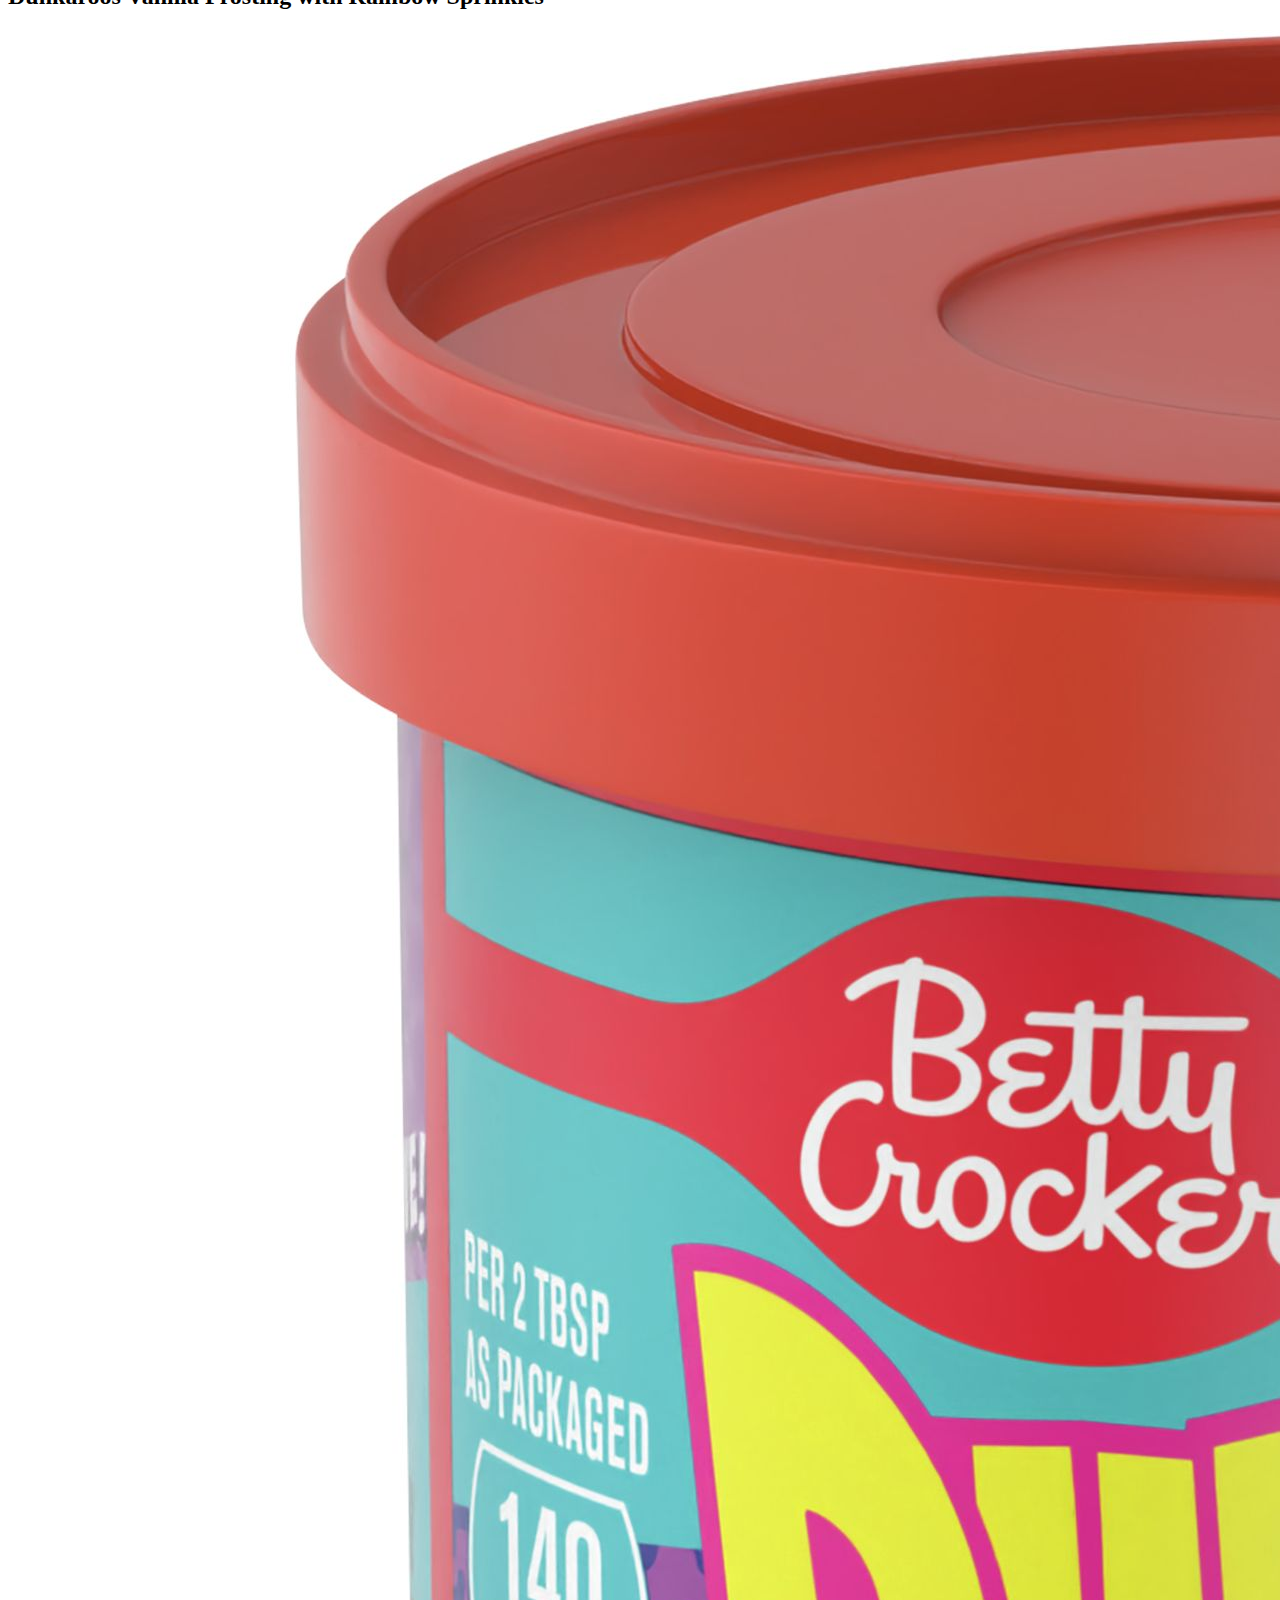
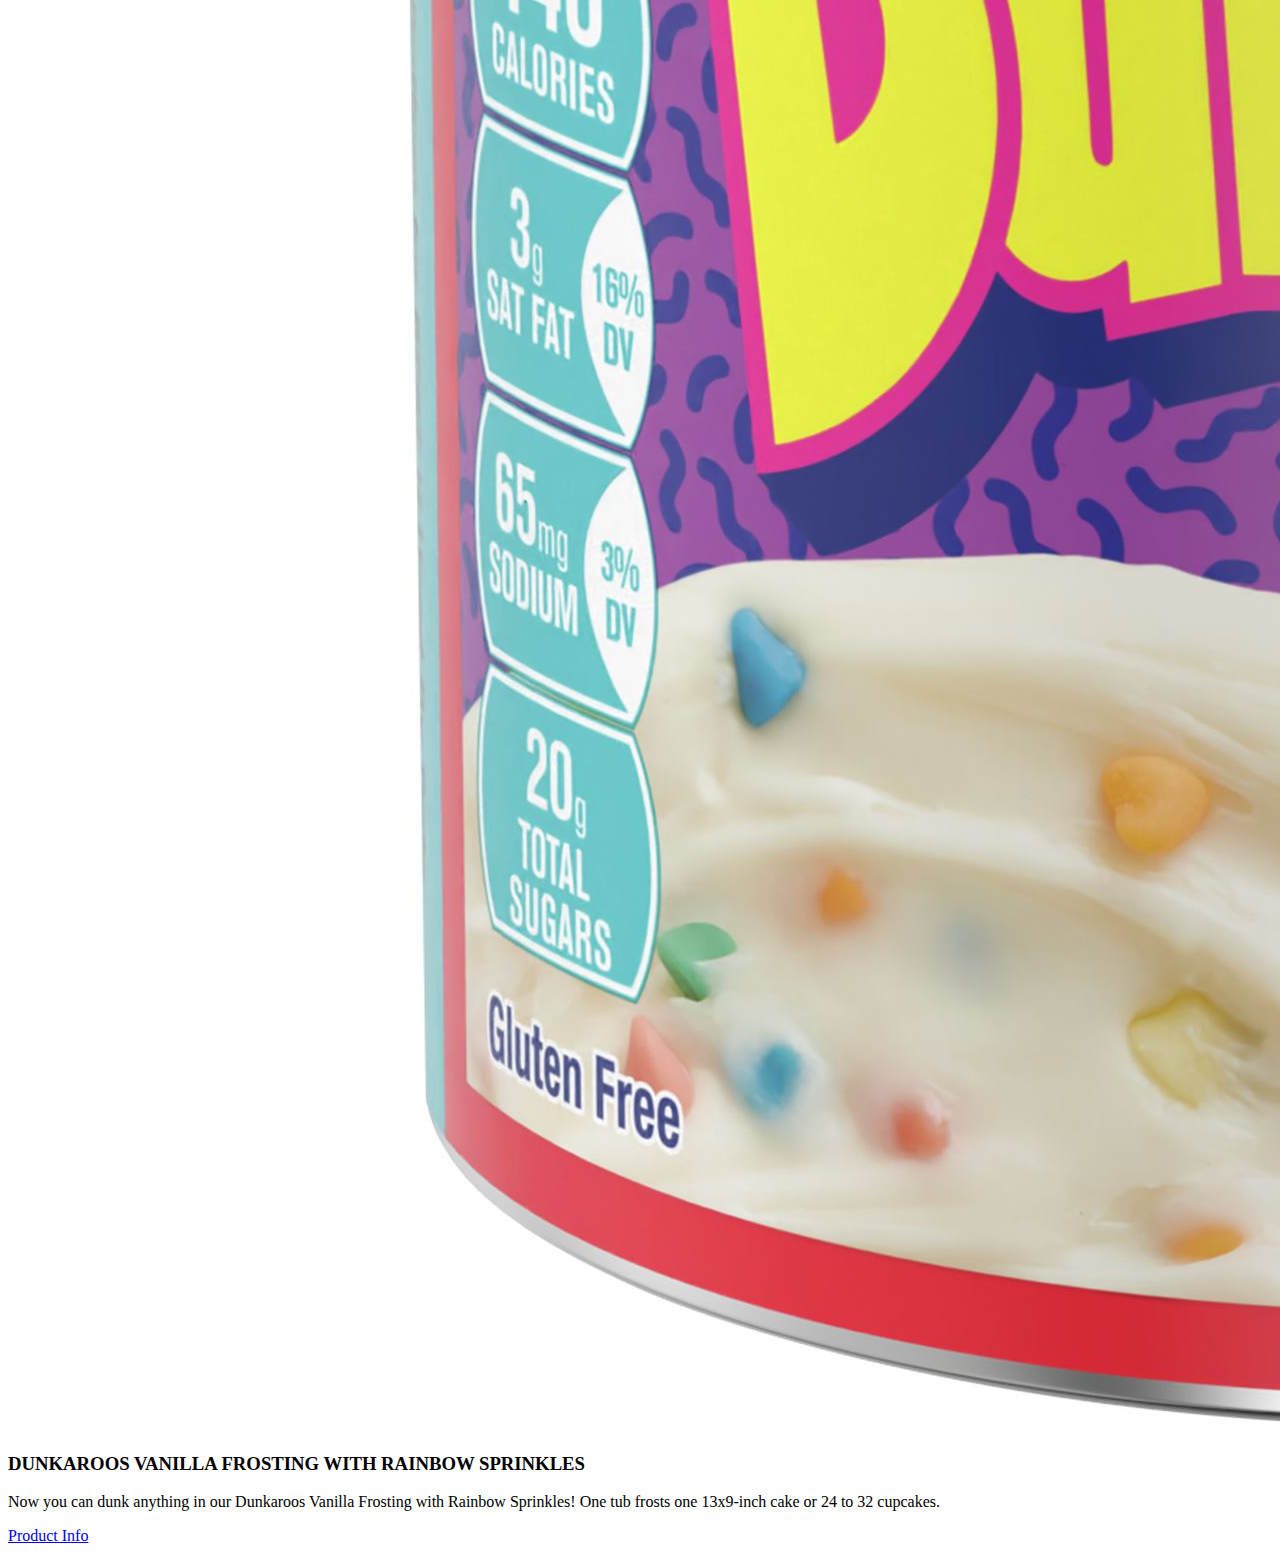
<file: Final Project/product.html>
<!DOCTYPE html>
<html lang="en">
<head id="head">
    <title>Retro Micro-site Website</title>
    <meta name="description" content="Website for Final Draft">
    <!-- jQuery link This must be placed before the link to our custom js -->
    <script src="https://code.jquery.com/jquery-3.7.0.min.js" integrity="sha256-2Pmvv0kuTBOenSvLm6bvfBSSHrUJ+3A7x6P5Ebd07/g=" crossorigin="anonymous"></script>
    <!-- add our custom js file -->
    <script type="text/javascript" src="./js/custom-js.js"></script>
</head>
<body class="page3">
    <header id="header"></header>
    <section class="hero">
        <div class="page">
            <h1>Products</h1>
        </div>
    </section>
    <main>
        <div class="module">
            <section class="product">
                <div class="product1">
                    <h2>Vanilla Cookies and Chocolate Frosting</h2>
                    <div class="product2">
                        <div class="productimg2">
                            <img src="./img/vanilla.jpg" alt="dunkaroos-vanilla-cookie-dunk">
                        </div>
                        <div class="product-title">
                            <h3>VANILLA COOKIES AND CHOCOLATE <br> FROSTING</h3>
                            <div class="product-para">
                                <p>You asked and we answered! Your favorite 90’s snack is now available in chocolate! This epic frosting and cookie dunking duo includes the O.G. Vanilla Cookies and Chocolate Frosting.</p>
                            </div>
                        <a  class="button" href="https://www.dunkaroos.com/products/dunkaroos-vanilla-cookies-and-chocolate-frosting/">Product Info</a>
                        </div>
                    </div>
                </div>
            </section>
            <section class="product">
                <div class="product1">
                    <h2>Vanilla Cookies and Vanilla Frosting with Rainbow Sprinkles</h2>
                    <div class="product2">
                        <div class="product-title">
                            <h3>VANILLA COOKIES AND VANILLA FROSTING WITH <br> RAINBOW SPRINKLES</h3>
                            <div class="product-para">
                                <p>The epic frosting and cookie dunking duo is back in our most popular flavor: Vanilla Cookies and Vanilla Frosting with Rainbow Sprinkles.</p>
                            </div>
                        <a  class="button" href="https://www.dunkaroos.com/products/dunkaroos-vanilla-cookies-and-vanilla-frosting-with-rainbow-sprinkles/">Product Info</a>
                        </div>
                        <div class="productimg2">
                            <img src="./img/rainbow.jpg" alt="dunkaroos-vanilla-cookie-dunk with rainbow">
                        </div>
                    </div>
                </div>
            </section>
            <section class="product">
                <div class="product1">
                    <h2>Dunkarros cereals</h2>
                    <div class="product2">
                        <div class="productimg2">
                            <img src="./img/cereals.webp" alt="dunkaroos-cereals">
                        </div>
                        <div class="product-title">
                            <h3>DUNKAROOS-CEREALS</h3>
                            <div class="product-para">
                                <p>Your favorite 90's snack is back and now in the cereal aisle!</p>
                            </div>
                        <a  class="button" href="https://www.dunkaroos.com/products/dunkaroos-cereal/">Product Info</a>
                        </div>
                    </div>
                </div>
            </section>
            <section class="product">
                <div class="product1">
                    <h2>Go-GURT Dunkaroos – Birthday Cake</h2>
                    <div class="product2">
                        <div class="product-title">
                            <h3>GO-GURT DUNKAROOS – BIRTHDAY CAKE</h3>
                            <div class="product-para">
                                <p>Your favorite 90's snack is back with a new twist! Enjoy the classic Dunkaroos cookies while dunking into creamy Vanilla Birthday Cake yogurt.</p>
                            </div>
                        <a  class="button" href="https://www.dunkaroos.com/products/go-gurt-dunkaroos-birthday-cake/">Product Info</a>
                        </div>
                        <div class="productimg2">
                            <img src="./img/cake.jpg" alt="dunkaroos-cake">
                        </div>
                    </div>
                </div>
            </section>
            <section class="product">
                <div class="product1">
                    <h2>Go-GURT Dunkaroos – Strawberry</h2>
                    <div class="product2">
                        <div class="productimg2">
                            <img src="./img/strawbery.webp" alt="dunkaroos-strawberry">
                        </div>
                        <div class="product-title">
                            <h3>GO-GURT DUNKAROOS – STRAWBERRY</h3>
                            <div class="product-para">
                                <p>Your favorite 90's snack is back with a new twist! Enjoy the classic Dunkaroos cookies while dunking into creamy Strawberry yogurt.</p>
                            </div>
                        <a  class="button" href="https://www.dunkaroos.com/products/go-gurt-dunkaroos-strawberry/">Product Info</a>
                        </div>
                    </div>
                </div>
            </section>
            <section class="product">
                <div class="product1">
                    <h2>Go-GURT Dunkaroos – Cotton Candy</h2>
                    <div class="product2">
                        <div class="product-title">
                            <h3>GO-GURT DUNKAROOS – COTTON CANDY</h3>
                            <div class="product-para">
                                <p>Your favorite 90's snack is back with a new twist! Enjoy the classic Dunkaroos cookies while dunking into creamy Cotton Candy yogurt.</p>
                            </div>
                        <a  class="button" href="https://www.dunkaroos.com/products/go-gurt-dunkaroos-cotton-candy/">Product Info</a>
                        </div>
                        <div class="productimg2">
                            <img src="./img/cottoncandy.jpeg" alt="dunkaroos-cake">
                        </div>
                    </div>
                </div>
            </section>
            <section class="product">
                <div class="product1">
                    <h2>Dunkaroos Sugar Cookie Mix</h2>
                    <div class="product2">
                        <div class="productimg2">
                            <img src="./img/cookies-mix.jpg" alt="dunkaroos-strawberry">
                        </div>
                        <div class="product-title">
                            <h3>DUNKAROOS SUGAR COOKIE MIX</h3>
                            <div class="product-para">
                                <p>Your favorite 90’s snack, now in a Rainbow + Marshmallow Sugar Cookie Mix, ready in just 3 steps! Try these with our Dunkaroos Frosting. Makes 18 cookies.</p>
                            </div>
                        <a  class="button" href="https://www.dunkaroos.com/products/dunkaroos-sugar-cookie-mix/">Product Info</a>
                        </div>
                    </div>
                </div>
            </section>
            <section class="product">
                <div class="product1">
                    <h2>Dunkaroos Complete Rainbow Sprinkles Pancake Mix</h2>
                    <div class="product2">
                        <div class="product-title">
                            <h3>DUNKAROOS COMPLETE RAINBOW SPRINKLES PANCAKE MIX</h3>
                            <div class="product-para">
                                <p>Dunkaroos for breakfast? Rad! This kit includes pancake mix and rainbow sprinkle frosting – just add water or milk!</p>
                            </div>
                        <a  class="button" href="https://www.dunkaroos.com/products/dunkaroos-complete-rainbow-sprinkles-pancake-mix/">Product Info</a>
                        </div>
                        <div class="productimg2">
                            <img src="./img/pancake.jpg" alt="dunkaroos-cake">
                        </div>
                    </div>
                </div>
            </section>
            <section class="product">
                <div class="product1">
                    <h2>Dunkaroos Vanilla Frosting with Rainbow Sprinkles</h2>
                    <div class="product2">
                        <div class="productimg2">
                            <img src="./img/sprinkles.jpg" alt="dunkaroos-strawberry">
                        </div>
                        <div class="product-title">
                            <h3>DUNKAROOS VANILLA FROSTING WITH RAINBOW SPRINKLES</h3>
                            <div class="product-para">
                                <p>Now you can dunk anything in our Dunkaroos Vanilla Frosting with Rainbow Sprinkles! One tub frosts one 13x9-inch cake or 24 to 32 cupcakes.</p>
                            </div>
                        <a  class="button" href="https://www.dunkaroos.com/products/dunkaroos-vanilla-frosting-with-rainbow-sprinkles/">Product Info</a>
                        </div>
                    </div>
                </div>
            </section>
        </div>   
    </main>
    <footer id="footer"></footer>
</body>
</html>
</file>
